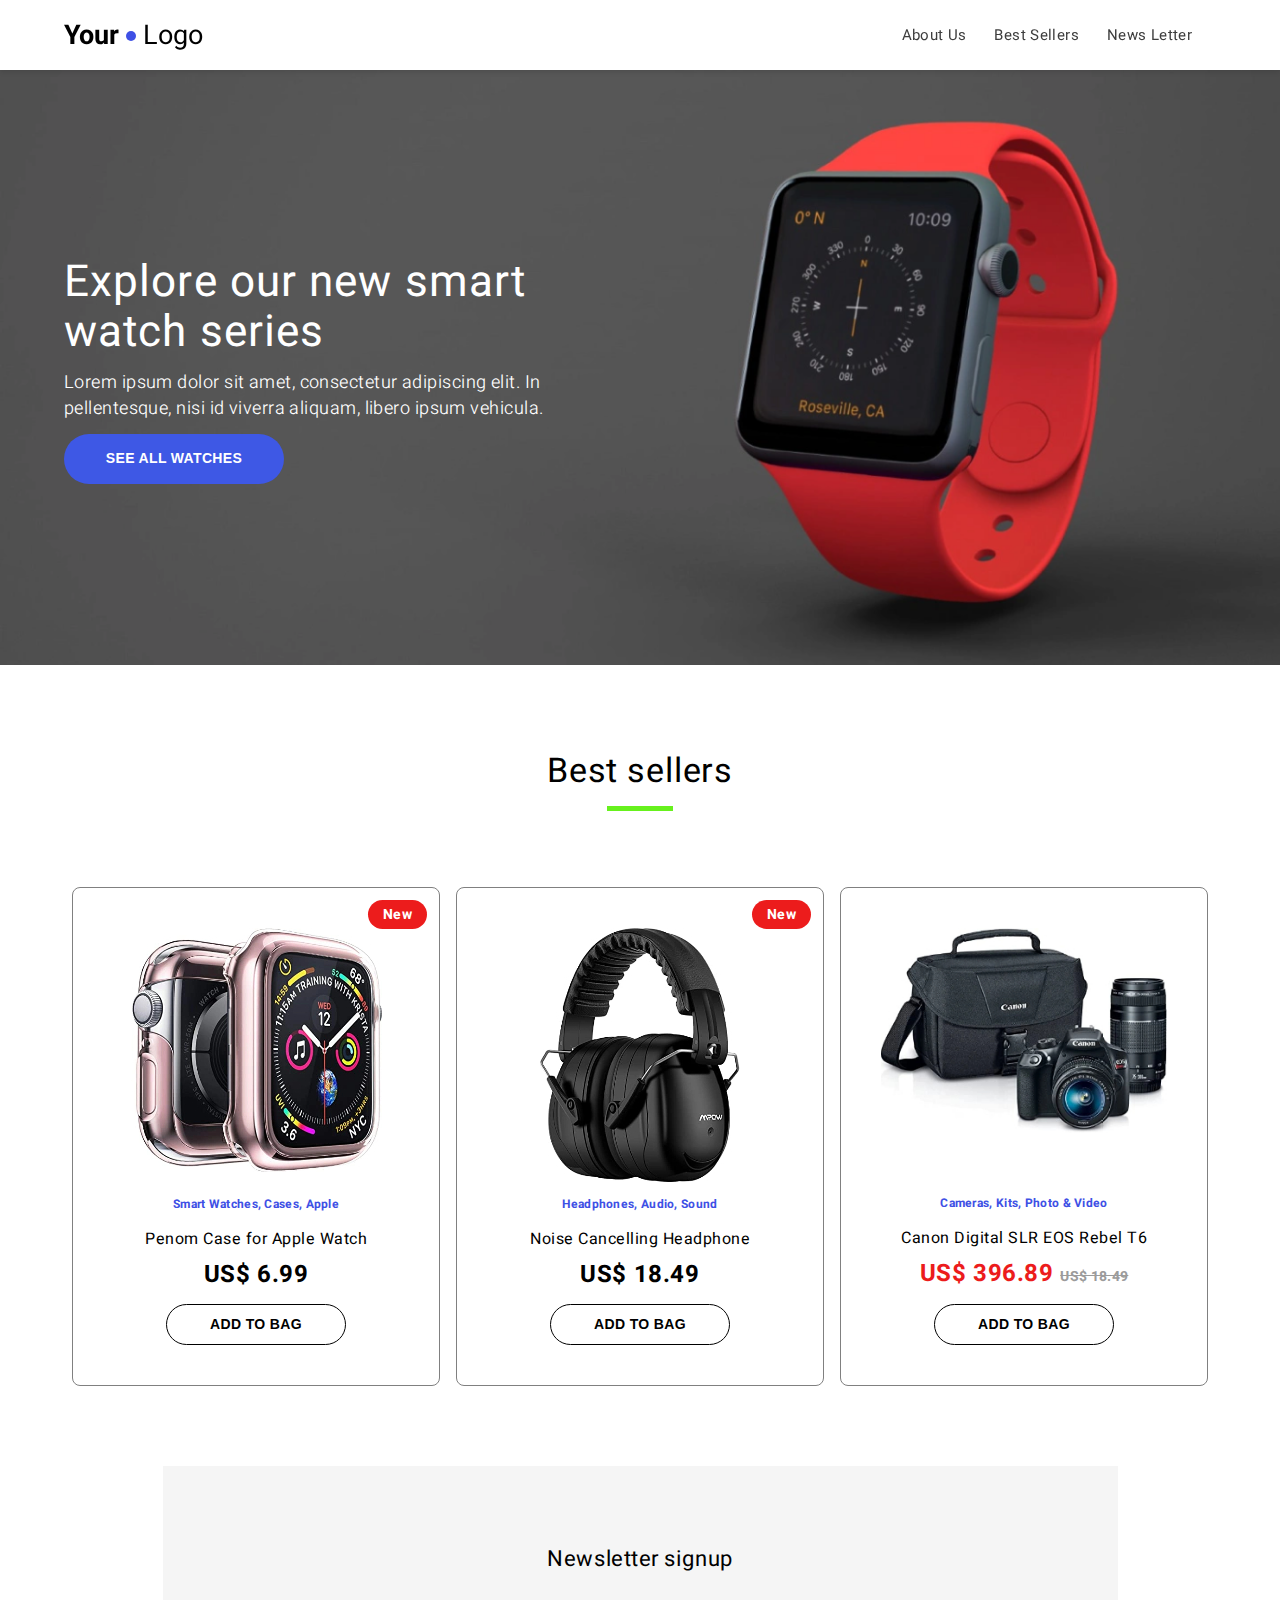
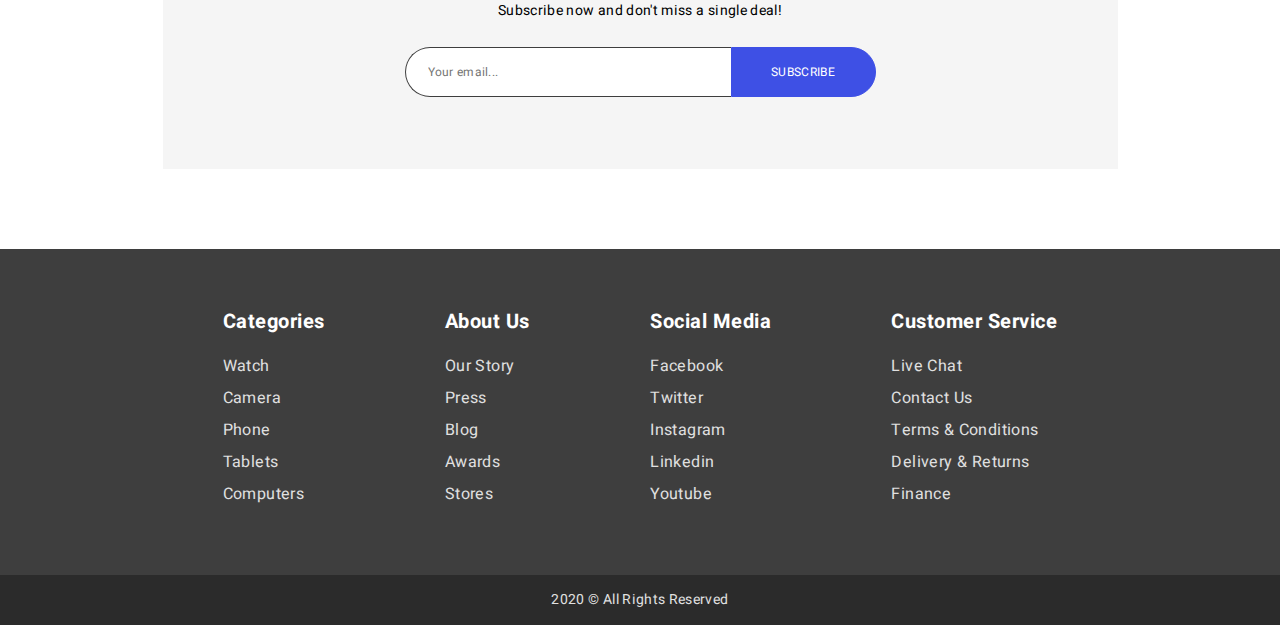
<file: index.html>
<!DOCTYPE html>
   <html lang="en">
      <head>
         <meta charset="UTF-8">
         <meta http-equiv="X-UA-Compatible" content="IE=edge">
         <meta name="viewport" content="width=device-width, initial-scale=1.0">
         <title>Home-Tech shop</title>
         <link href="https://fonts.googleapis.com/css2?family=Heebo:wght@300;400;700&display=swap" rel="stylesheet">
         <link rel="stylesheet" href="css/styles.css">
      </head>
      <body>  
      <header>
         <div class="container">
            <section class="logo">
               <a href="index.html">
                    <strong>Your</strong>
                    <span class="blue-dot"></span>
                   <span>Logo</span>
               </a>
               </section>
            <nav>
               <ul>
                  <li><a href="about.html">About Us</a></li>
                  <li><a href="index.html#best-sellers-section">Best Sellers</a></li>
                  <li><a href="index.html#news-letter-section">News Letter</a></li>
                  <li class="menu-icon"><img src="images/menu-icon.png" alt="menu icon"></li>
               </ul>
            </nav>
         </div>
      </header>

      <section class="hero">
         <picture>
            <source media="(max-width:576px)" srcset="images/Hero_Large_Mobile.png">
            <source media="(max-width:960px)" srcset="images/Hero_Tablet.png">
            <source media="(max-width:1440px)" srcset="images/Hero_Desktop.png">
            <img src="images/Hero_image.jpg" alt="Hero-image - Smart watch">
         </picture>
         <div class="hero-content">
            <div class="container">
               <h1>Explore our new smart watch series</h1>
               <p>Lorem ipsum dolor sit amet, consectetur adipiscing elit. 
                  In pellentesque, nisi id viverra aliquam, libero ipsum vehicula.
               </p>
               <button>See all watches</button>
            </div>
         </div>
      </section>

      <section class="best-sellers" id="best-sellers-section">
         <h2>Best sellers</h2>
         <hr>
         <div class="product-slider">
            <div class="container">
               <div class="product new">
                  <div class="product-picture">
                     <img src="images/Watch_case.jpg" alt="">
                  </div>
                  <div class="product-info">
                     <h5 class="categories">Smart Watches, Cases, Apple</h5>
                     <h4 class="title">Penom Case for Apple Watch</h4>
                     <h3 class="price">
                        <span>US$ 6.99</span> 
                     </h3>
                     <button>add to bag</button>
                  </div>
               </div>
               <div class="product new">
                  <div class="product-picture">
                     <img src="images/Headphone.jpg" alt="">
                  </div>
                  <div class="product-info">
                     <h5 class="categories">Headphones, Audio, Sound</h5>
                     <h4 class="title">Noise Cancelling Headphone</h4>
                     <h3 class="price">
                        <span>US$ 18.49</span>
                     </h3>
                     <button>add to bag</button>
                  </div>
               </div>
               <div class="product">
                  <div class="product-picture">
                     <img src="images/Camera.jpg" alt="">
                  </div>
                  <div class="product-info">
                     <h5 class="categories">Cameras, Kits, Photo & Video</h5>
                     <h4 class="title">Canon Digital SLR EOS Rebel T6</h4>
                     <h3 class="price">
                        <span class="discounted-price">US$ 396.89</span>
                        <span class="original-price">US$ 18.49</span>
                     </h3>
                     <button>add to bag</button>
                  </div>
               </div>
            </div>
         </div>
      </section>

      <section class="Newsletter" id="news-letter-section">
         <h3>Newsletter signup</h3>
         <p>Subscribe now and don't miss a single deal!</p>
         <form>
            <input type="email" name="email" placeholder="Your email...">
            <button type="submit">subscribe</button>
         </form>
      </section>

      <footer>
         <div class="bottom-nav">
            <div class="container">
               <ul>
                  <li class="list-title">Categories</li>
                  <li><a href="#">Watch</a></li>
                  <li><a href="#">Camera</a></li>
                  <li><a href="#">Phone</a></li>
                  <li><a href="#">Tablets</a></li>
                  <li><a href="#">Computers</a></li>
               </ul>
               <ul>
                  <li class="list-title">About Us</li>
                  <li><a href="#">Our Story</a></li>
                  <li><a href="#">Press</a></li>
                  <li><a href="#">Blog</a></li>
                  <li><a href="#">Awards</a></li>
                  <li><a href="#">Stores</a></li>
               </ul>
               <ul>
                  <li class="list-title">Social Media</li>
                  <li><a href="#">Facebook</a></li>
                  <li><a href="#">Twitter</a></li>
                  <li><a href="#">Instagram</a></li>
                  <li><a href="#">Linkedin</a></li>
                  <li><a href="#">Youtube</a></li>
               </ul>
               <ul>
                  <li class="list-title">Customer Service</li>
                  <li><a href="#">Live Chat</a></li>
                  <li><a href="#">Contact Us</a></li>
                  <li><a href="#">Terms & Conditions</a></li>
                  <li><a href="#">Delivery & Returns</a></li>
                  <li><a href="#">Finance</a></li>
               </ul>
            </div>
         </div>
         <div class="copyright">
            2020 &copy All Rights Reserved
         </div>
      </footer>

      </body>
   </html>
</file>
<file: css/styles.css>
body {
    margin: 0px;
    font-family: 'Heebo', sans-serif;
    padding-top: 80px;
}



/** header**/
.container{
    width: 1440px;
    max-width: 90%;
    margin: auto;
    padding: 0 16px;
}

ul{
    margin: 0;
    padding: 0;
}

header{
    background-color: #FFF;
    box-shadow: 0 1px 6px 0 rgba(0,0,0,0.15);
    height: 80px;
    position: fixed;
    top: 0;
    left: 0;
    width: 100%;
    z-index: 1;
}

header .container{
    display: flex;
    align-items: center;
    justify-content: space-between;
    height: 100%; 
}

header .logo {
   display: inline-block;
   font-size: 27px;
}

header .logo a {
    text-decoration: none;
    color: #000;
 }

header .logo .blue-dot {
    height: 10px;
    width: 10px;
    background-color: #3E50E5;
    border-radius: 50%;
    display: inline-block;
    vertical-align: middle;
}

header nav {
    display: inline-block;    
}

header nav ul li{
    display: inline-block;
}

header nav ul li.menu-icon{
    display: none;
}

header nav ul li.menu-icon img{
    vertical-align: middle;
    width: 24px;
    height: auto;
}

header nav ul li a{
    color: #3E3E3E;
    margin-right: 24px;
    font-size: 15px;
    letter-spacing: 0.37px;
    text-decoration: none;
}

header nav ul li a:hover {
    color: #0000ff;
}

header nav ul li:last-of-type a {
    margin-right: 0;
}



/** hero section **/
section.hero {
    position: relative;
}

section.hero img{
    width: 100%;
    height: auto;
}

.hero-content{
    position: absolute;
    top: 0;
    left: 0;
    width: 100%;
    height: 100%;
    z-index: 0;
}

.hero-content .container{
    display: flex;
    flex-direction: column;
    justify-content: center;
    height: 100%;
}

.hero-content h1 {
    max-width: 495px;
    color: #FFF;
    font-size: 50px;
    letter-spacing: 1.25px;
    line-height: 56px;
    margin-bottom: 16px;
    margin-top: 0;
    font-weight: normal;
}

.hero-content p {
    max-width: 518px;
    color: #FFF;
    font-weight: 300;
    font-size: 20px;
    letter-spacing: 0.5px;
    line-height: 28px;
    margin-bottom: 21px;
    margin-top: 0;    
}

.hero-content button {
    width: 220px;
    max-width: 100%;
    border-radius: 92px;
    color: #FFF;
    background-color: #3e58e5;
    font-size: 16px;
    font-weight: 700;
    letter-spacing: 0.4px;
    line-height: 24px;
    text-align: center;
    border: none;
    height: 50px;
    text-transform: uppercase;
}

.hero-content button:hover {
    color:  #3e58e5;
    background-color: #FFF;
    border: 1px solid #3e58e5;
    cursor: pointer;
}



/** best sellers section **/
section.best-sellers {
padding-top: 80px;
}

section.best-sellers h2{
    font-size: 34px;
    letter-spacing: 0.85px;
    line-height: 42px;
    text-align: center;
    font-weight: normal;
    margin: 0 0 14px 0;
}

section.best-sellers hr{
    border: none;
    border-top: 5px solid #67F11D ;
    width: 66px;
}

section.best-sellers .product-slider  {
    margin-top: 76px;
}

section.best-sellers .product-slider .container{
    display: flex;
    justify-content: space-around;
    padding: 0 8px;
}

section.best-sellers .product-slider .container .product{
    border-radius: 8px;
    border: 1px solid grey;
    width: 33%;
    text-align: center;
    padding: 40px;
    margin: 0 8px;
    position: relative;
    display: flex;
    flex-direction: column;
    justify-content: space-between;
}

section.best-sellers .product-slider .container .product img {
    max-width: 100%;
}

section.best-sellers .product-slider .container .product.new::before{
    content: "New";
    top: 12px;
    right: 12px;
    position: absolute;
    padding: 4px 15px;
    border-radius: 40px;
    background-color: #EC1C1C;
    color: #FFF;
    font-size: 14px;
    font-weight: 700;
    letter-spacing: 0.35px;
    line-height: 21px;
    text-align: center;
}

section.best-sellers .product-slider .container .product .product-slider{
    padding-top: 43px;
}

section.best-sellers .product-slider .container .product .product-info .categories{
    color: #3E50E5;
    font-size: 14px;
    letter-spacing: 0.35px;
    line-height: 30px;
    margin-bottom: 8px;
    margin-top: 0px;
}

section.best-sellers .product-slider .container .product .product-info .title{
    color: #000;
    font-weight: normal;
    font-size: 20px;
    letter-spacing: 0.5px;
    line-height: 26px;
    margin-bottom: 6px;
    margin-top: 0px;    
}

section.best-sellers .product-slider .container .product .product-info .price{
    color: #000;
    font-weight: bold;
    font-size: 28px;
    font-weight: 700;
    letter-spacing: 0.7px;
    margin-bottom: 15px;
    margin-top: 0px;
}

section.best-sellers .product-slider .container .product .product-info button{
    width: 219.5px;
    height: 50px;
    border-radius: 220px;
    font-size: 16px;
    font-weight: 700;
    letter-spacing: 0.4px;
    line-height: 24px;
    margin-top: 0px;
    text-transform: uppercase;
    background-color: white;
    border: 1px solid #000;
}

section.best-sellers .product-slider .container .product:hover .product-info button{
    color: #FFF;
    background-color: #3e58e5;
    border: 1px solid #3e58e5;
    cursor: pointer;
}

section.best-sellers .product-slider .container .product .product-info .price .original-price{
    color: #9B9B9B;
    font-family: Heebo;
    font-size: 16px;
    letter-spacing: 0.4px;
    line-height: 30px;
    text-decoration: line-through;
}

section.best-sellers .product-slider .container .product .product-info .price .discounted-price{
    color: #EC1C1C;
}



/** news letter section**/
section.Newsletter{
    background-color: rgba(200,200,200,0.18);
    max-width: 955px;
    margin: auto;
    text-align: center;
    padding: 72px 0px;
    margin: 80px auto;
}

section.Newsletter h3{
    color: #000;
    font-weight: normal;
    font-size: 24px;
    letter-spacing: 0.6px;
    line-height: 42px;
    margin-top: 0px;
    margin-bottom: 10px;
}

section.Newsletter p{
    color: #000;
    font-weight: normal;
    font-size: 16px;
    letter-spacing: 0.4px;
    line-height: 42px;
    margin-top: 0px;
    margin-bottom: 20px;
}

section.Newsletter form{
    display: flex;
    justify-content: center;
    box-sizing: border-box;
}

section.Newsletter form input{
    height: 50px;
    width: 326px;
    max-width: 80%;
    box-sizing: border-box;
    border-radius: 60px 0 0 60px;
    border: 1px solid #3E3E3E;
    border-right: none;
    padding-left: 22px;
    color: #3E3E3E;
    font-family: Heebo;
    font-size: 14px;
    letter-spacing: 0.35px;
    line-height: 21px;
}

section.Newsletter form button{
    height: 50px;
    width: 145px;
    box-sizing: border-box;
    max-width: 20%;
    box-sizing: border-box;
    border-radius: 0 60px 60px 0;
    color: #FFF;
    font-family: Heebo;
    font-size: 14px;
    letter-spacing: 0.35px;
    line-height: 21px;
    background-color: #3E50E5;
    border: 1px solid #3E50E5;
    text-transform: uppercase;
}

section.Newsletter form button:hover{
    background-color: #FFF;
    color: #3E50E5;
    border: 1px solid #3E3E3E;
    cursor: pointer;
}


/**footer**/

footer .bottom-nav {
    padding: 60px 0;
    background-color: #3E3E3E;
}

footer .copyright {
    height: 59px;
    background-color: #2B2B2B;
    display: flex;
    justify-content: center;
    align-items: center;
    color: #E0E0E0;
    font-weight: normal;
    font-size: 16px;
    letter-spacing: 0.4px;
    line-height: 22px;
}

footer .bottom-nav .container{
    max-width: 955px;
    display: flex;
    justify-content: space-around;
}

footer .bottom-nav .container ul {
    list-style: none;
}

footer .bottom-nav .container ul li.list-title{
    color: #FFF;
    font-family: Heebo;
    font-size: 20px;
    font-weight: 700;
    letter-spacing: 0.5px;
    line-height: 26px;
    margin-top: 0;
    margin-bottom: 20px;
}

footer .bottom-nav .container ul li a{
    color: #E0E0E0;
    font-family: Heebo;
    font-size: 16px;
    letter-spacing: 0.4px;
    line-height: 22px;
    text-decoration: none;
    margin-top: 0;
    margin-bottom: 10px;
    display: block;
}

footer .bottom-nav .container ul li a:hover{
    color: #3E50E5;
}

/*****************************************************
CSS MEDIA QUERIES************************************/

/* design for small desktop*/
@media screen and (max-width:1440px){
    .container{
        width: 1180px;
    }
    header{
        height: 70px;
    }
    body {
        padding-top: 70px;
    }
    .hero-content h1 {
        font-size: 44px;
        letter-spacing: 1.1px;
        line-height: 50px;
        margin-bottom: 12px;
    }
    
    .hero-content p {
        font-size: 18px;
        letter-spacing: 0.45px;
        line-height: 26px;
        margin-bottom: 12px;   
    }
    
    .hero-content button {
        font-size: 14px;
        letter-spacing: 0.35px;
        line-height: 21px;
    }
    section.best-sellers h2{
        font-size: 34px;
        letter-spacing: 0.85px;
        line-height: 38px;
        margin: 0 0 16px 0;
    }
    section.best-sellers hr{
        border: none;
        width: 66px;
        border-top: 5px solid #67F11D;
    }
    section.best-sellers .product-slider .container .product .product-info .categories{
        font-size: 12px;
        letter-spacing: 0.3px;
        line-height: 30px;
        margin-bottom: 7px;
        margin-top: 0px;
    }
    section.best-sellers .product-slider .container .product .product-info .title{
        font-family: Heebo;
        font-size: 16px;
        letter-spacing: 0.5px;
        margin-bottom: 5px;
        margin-top: 0px;    
    }
    section.best-sellers .product-slider .container .product .product-info .price{
        font-size: 24px;
        font-weight: 700;
        letter-spacing: 0.6px;
        margin-bottom: 12px;
        margin-top: 0px;
    }
    section.best-sellers .product-slider .container .product .product-info button{
        height: 41px;
        width: 180.24px;
        font-size: 14px;
        font-weight: 700;
        letter-spacing: 0.35px;
        line-height: 21px;
    }
    section.best-sellers .product-slider .container .product .product-info .price .original-price{
        font-size: 14px;
        letter-spacing: 0.35px;
    }
    section.Newsletter h3{
        font-size: 22px;
        letter-spacing: 0.55px;
        margin-bottom: 10px;
    }
    section.Newsletter p{
        font-size: 14px;
        letter-spacing: 0.35px;
        margin-bottom: 15px;
    }
    section.Newsletter form input{
        font-size: 12px;
        letter-spacing: 0.3px;
        line-height: 18px;
    }
    section.Newsletter form button{
        font-size: 12px;
        letter-spacing: 0.3px;
        line-height: 18px;
    }
    footer .container ul li.list-title{
        font-size: 16px;
        font-weight: 700;
        letter-spacing: 0.5px;
        margin-bottom: 12px;
    }
    footer .copyright {
        height: 50px;
        font-size: 14px;
        letter-spacing: 0.35px;
        line-height: 22px;
    }
    footer .container ul li a{
        font-size: 14px;
        letter-spacing: 0.35px;
        margin-bottom: 9px;
    }
}



/* design for tablet*/
@media screen and (max-width:960px){
    .container{
        max-width: 90%;
        margin: auto;
    }

    header .logo {
        font-size: 24px;
    }
    header nav ul li{
        display: none;
    }
    header nav ul li.menu-icon{
        display: inline-block;
        margin-right: 20px;
    }
    .hero-content h1 {
        font-size: 40px;
        letter-spacing: 1px;
        line-height: 46px;
        margin-bottom: 12px;
    }
    
    .hero-content p {
        font-size: 16px;
        letter-spacing: 0.4px;
        line-height: 24px;
        margin-bottom: 12px;   
    }
    
    .hero-content button {
        width: 196px;
        font-size: 14px;
        letter-spacing: 0.35px;
        line-height: 21px;
    }
    section.best-sellers h2{
        font-size: 28px;
        letter-spacing: 0.7px;
        line-height: 38px;
        margin: 0 0 12px 0;
    }
    section.best-sellers hr{
        border: none;
        width: 66px;
        border-top: 4px solid #67F11D;
    }
    section.best-sellers .product-slider .container{
        flex-wrap: wrap;
        justify-content: center;
    }
    section.best-sellers .product-slider .container .product{
        min-width: 220px;
        margin: 17px 8px;
    }
    section.best-sellers .product-slider .container .product .product-info .categories{
        font-size: 11px;
        letter-spacing: 0.27px;
        line-height: 30px;;
        margin-bottom: 5px;
        margin-top: 0px;
    }
    section.best-sellers .product-slider .container .product .product-info .title{
        font-size: 13px;
        letter-spacing: 0.5px;
        line-height: 26px;
        margin-bottom: 3px;
        margin-top: 0px;    
    }
    section.best-sellers .product-slider .container .product .product-info .price{
        font-size: 16px;
        font-weight: 700;
        letter-spacing: 0.4px;
        margin-bottom: 8px;
        margin-top: 0px;
    }
    section.best-sellers .product-slider .container .product .product-info button{
        height: 36px;
        width: 146px;
        font-size: 12px;
        font-weight: 700;
        letter-spacing: 0.3px;
        line-height: 18px;
    }
    section.best-sellers .product-slider .container .product .product-info .price .original-price{
        font-size: 9px;
        letter-spacing: 0.23px;
    }
    section.Newsletter h3{
        font-size: 22px;
        letter-spacing: 0.55px;
        margin-bottom: 10px;
    }
    section.Newsletter p{
        font-size: 14px;
        letter-spacing: 0.35px;
        margin-bottom: 15px;
    }
    section.Newsletter form input{
        font-size: 12px;
        letter-spacing: 0.3px;
        line-height: 18px;
    }
    section.Newsletter form button{
        font-size: 12px;
        letter-spacing: 0.3px;
        line-height: 18px;
    }
    footer .container ul li.list-title{
        font-size: 16px;
        letter-spacing: 0.5px;
        margin-bottom: 12px;
    }
    footer .copyright {
        height: 50px;
        font-size: 14px;
        letter-spacing: 0.35px;
        line-height: 22px;
    }
    footer .container ul li a{
        font-size: 14px;
        letter-spacing: 0.35px;
        margin-bottom: 9px;
    }
}

 /*design for mobile*/
@media screen and (max-width:576px){
    .container{
        margin: auto;
        max-width: 90%;
    }
    header{
        width: 100%;
    }
    header .container{
        padding-right: 0;
    }
    header .logo {
        font-size: 18px;
    }
    header .logo .blue-dot {
        height: 7px;
        width: 7px;
    }
    .hero-content{
        position: static;
    }
    .hero-content h1 {
        color: #000;
        font-size: 32px;
        letter-spacing: 0.8px;
        line-height: 38px;
        text-align: center;
        margin-bottom: 32px;
        margin-top: 27px;
    }
    
    .hero-content p {
        display: none;   
    }
    
    .hero-content button {
        width: 196px;
        font-size: 14px;
        letter-spacing: 0.35px;
        line-height: 21px;
        margin: auto;
    }
    section.best-sellers h2{
        font-size: 24px;
        letter-spacing: 0.6px;
        line-height: 38px;
        margin: 0 0 14px 0;
    }
    section.best-sellers hr{
        border: none;
        width: 40px;
        border-top: 4px solid #67F11D;
    }
    /*section.best-sellers .product-slider .container .product{
        width: 82%;
        max-width: 360px;
        background-color: red;
    }*/
    section.best-sellers .product-slider .container .product .product-info .categories{
        font-size: 12px;
        letter-spacing: 0.3px;
        line-height: 30px;
        margin-bottom: 7px;
        margin-top: 0px;
    }
    section.best-sellers .product-slider .container .product .product-info .title{
        font-size: 14px;
        letter-spacing: 0.54px;
        line-height: 18px;
        margin-bottom: 6px;
        margin-top: 0px;    
    }
    section.best-sellers .product-slider .container .product .product-info .price{
        font-size: 20px;
        font-weight: 700;
        letter-spacing: 0.5px;
        margin-bottom: 6px;
        margin-top: 0px;
    }
    section.best-sellers .product-slider .container .product .product-info button{
        height: 36px;
        width: 193.34px;
        font-size: 12px;
        font-weight: 700;
        letter-spacing: 0.3px;
        line-height: 18px;
    }
    section.best-sellers .product-slider .container .product .product-info .price .original-price{
        font-size: 11px;
        letter-spacing: 0.28px;
        line-height: 20px;
    }
    section.Newsletter{
        max-width: 100%;
    }
    section.Newsletter h3{
        font-size: 22px;
        letter-spacing: 0.55px;
        margin-bottom: 10px;
    }
    section.Newsletter p{
        font-size: 14px;
        letter-spacing: 0.35px;
        margin-bottom: 15px;
    }
    section.Newsletter form input{
        max-width: 65%;
        font-size: 12px;
        letter-spacing: 0.3px;
    }
    section.Newsletter form button{
        max-width: 35%;
        font-size: 12px;
        letter-spacing: 0.3px;
    }
    footer .bottom-nav{
        padding: 40px 0;
    }
    footer .bottom-nav .container{
        flex-direction: column;
        align-items: center;
        max-width: 100%;
        padding: 0;

    }
    footer .bottom-nav .container ul li.list-title{
        font-size: 16px;
        letter-spacing: 0.5px;
        margin-bottom: 12px;
        text-align: center;
    }
    footer .copyright {
        font-size: 14px;
        letter-spacing: 0.35px;
        line-height: 22px;
    }
    footer .bottom-nav .container ul {
        text-align: center;
        margin-bottom: 32px;
    }
    footer .bottom-nav .container ul:last-of-type {
        margin-bottom: 0px;
    }
    footer .bottom-nav .container ul li a{
        font-size: 14px;
        letter-spacing: 0.35px;
        margin-bottom: 9px;
        text-align: center;
    }

}

























































/*zxsPL9WOBuBOI8k password
epiz_31094305 username*/
</file>
